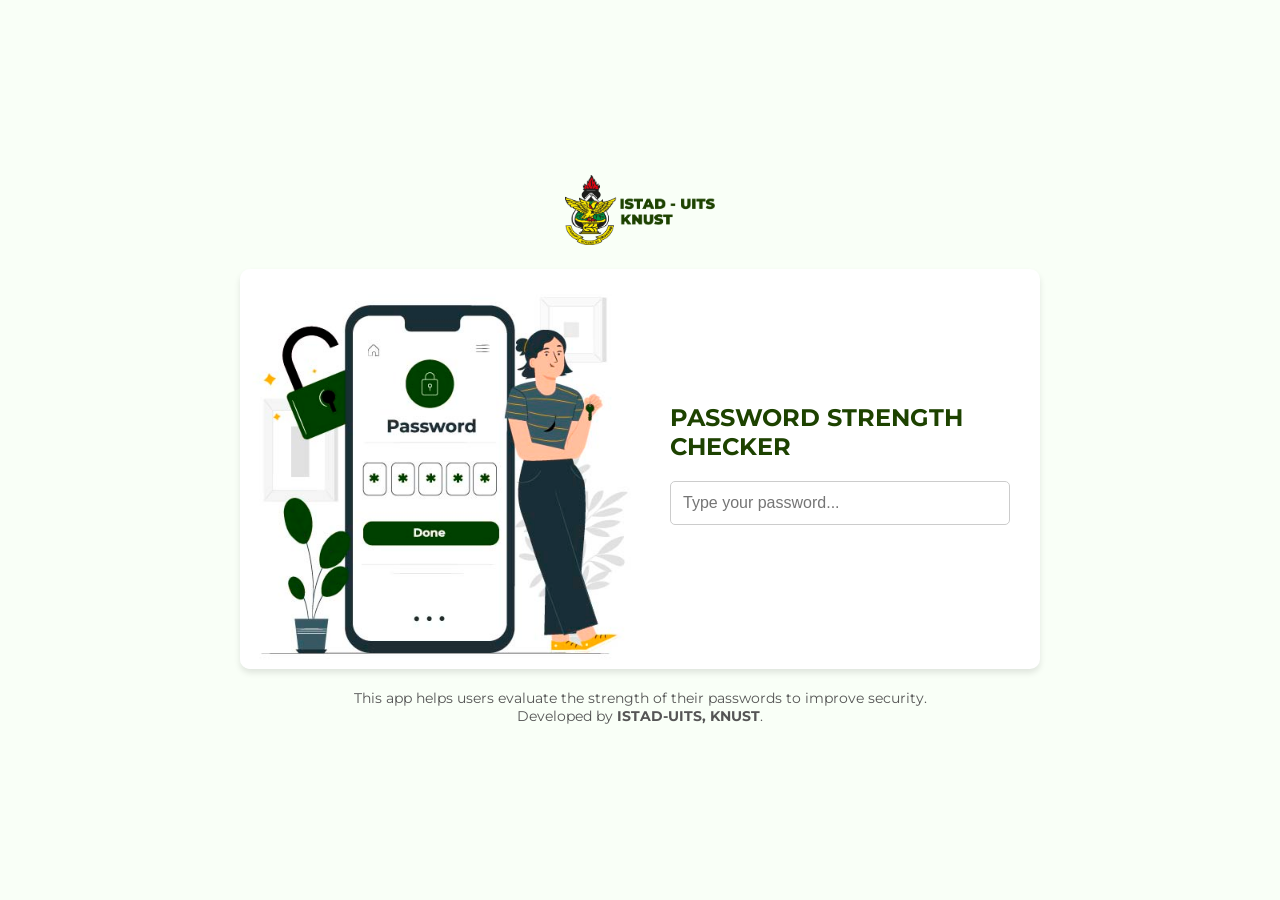
<file: index.html>
<!DOCTYPE html>
<html lang="en">
<head>
    <meta charset="UTF-8">
    <meta name="viewport" content="width=device-width, initial-scale=1.0">
    <title>Password Strength Checker</title>
    <link rel="stylesheet" href="styles.css">
</head>
<body>

    <!-- ISTAD Logo -->
    <div class="logo">
        <img src="assets\ISTAD Logo-01.png" alt="ISTAD Logo">
    </div>

    <div class="container">
        <!-- Left Side: Illustration -->
        <div class="illustration">
            <img src="assets\passworkcheck-01.jpg" alt="Security Illustration">
        </div>

        <!-- Right Side: Password Checker -->
        <div class="checker">
            <h2>PASSWORD STRENGTH CHECKER</h2>
        
            <div style="position: relative; display: inline-block; width: 100%;">
                <input type='' id="password" placeholder="Type your password..." oninput="checkStrength()" style="width: 100%; padding-right: 30px;">
            </div>
        
            <p class="strength" id="strength"></p>
        </div>
        
        
    </div>

    <script src="script.js"></script>

    
</body>

<footer>
    <p>This app helps users evaluate the strength of their passwords to improve security.<br>Developed by <strong>ISTAD-UITS, KNUST</strong>.</p>
</footer>

</html>
</file>
<file: styles.css>
/* Reset Defaults */
@import url('https://fonts.googleapis.com/css2?family=Montserrat:ital,wght@0,100..900;1,100..900&display=swap');

* {
    
    margin: 0;
    padding: 0;
    box-sizing: border-box;
}

body {
    font-family: 'Montserrat', sans-serif;
    background-color: #F9FFF7; /* Light background */
    height: 100vh;
    display: flex;
    flex-direction: column;
    justify-content: center;
    align-items: center;
}

/* Logo Styling */
.logo img {
    max-width: 150px;
    margin-bottom: 20px;
}

/* Main Container */
.container {
    display: flex;
    background: white;
    max-width: 800px;
    width: 90%;
    height: 400px;
    border-radius: 10px;
    box-shadow: 0px 4px 6px rgba(0, 0, 0, 0.1);
    overflow: hidden;
}

/* Left Side: Illustration */
.illustration {
    width: 50%;
    background: #87CEEB;
    display: flex;
    justify-content: center;
    align-items: center;
}

.illustration img {
    width: 100%;
    height: 100%;
    object-fit: cover;
}

/* Right Side: Password Checker */
.checker {
    font-weight: 900;
    color: #1D4200;
    width: 50%;
    padding: 30px;
    text-align: left;
    display: flex;
    flex-direction: column;
    justify-content: center;
}

h2 {
    margin-bottom: 10px;
}

input {
    width: 100%;
    padding: 12px;
    font-size: 16px;
    margin-top: 10px;
    border: 1px solid #ccc;
    border-radius: 5px;
}

.password-input {
    width: 100%;
    padding-right: 40px; /* leave space for the icon */
    height: 40px;
    font-size: 16px;
  }
  
  .toggle-password-btn {
    position: relative;
    top: 0;
    right: 0;
    height: 100%;
    width: 40px;
    background: none;
    border: none;
    cursor: pointer;
    display: flex;
    align-items: center;
    justify-content: center;
    padding: 0;
  }

.strength {
    margin-top: 10px;
    font-size: 18px;
    font-weight: bold;
}

footer {
    margin-top: 20px;
    text-align: center;
    font-size: 14px;
    color: #555;
    font-family: 'Montserrat', sans-serif;
}


/* Responsive Design */
@media (max-width: 700px) {
    .container {
        flex-direction: column;
        height: auto;
    }
    .illustration, .checker {
        width: 100%;
        height: auto;
    }
    .illustration img {
        max-height: 200px;
    }
}
</file>
